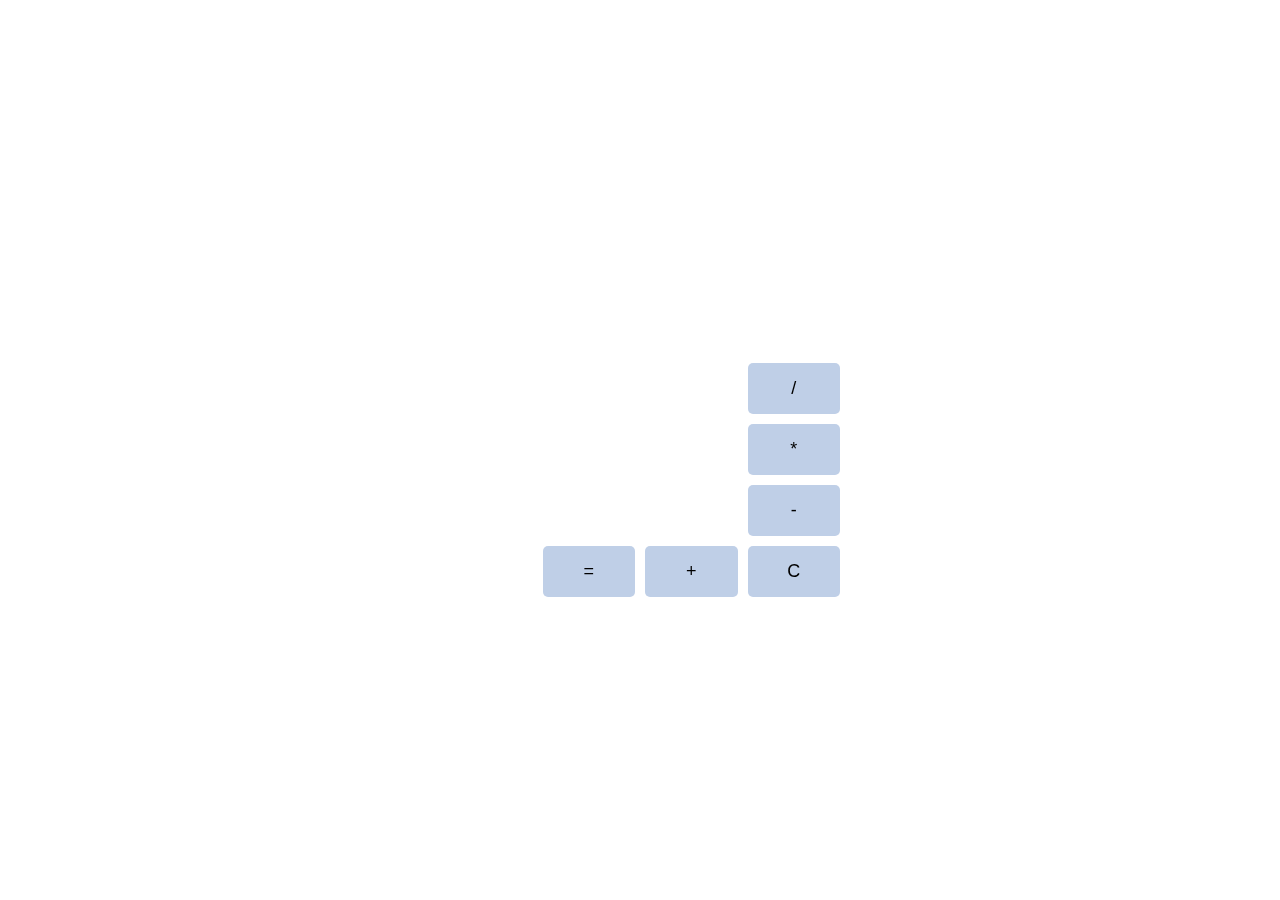
<file: oasis/Calculator/index.html>
<!DOCTYPE html>
<html lang="en">
<head>
    <meta charset="UTF-8">
    <meta name="viewport" content="width=device-width, initial-scale=1.0">
    <link rel="stylesheet" href="style.css">
    <title>Calculator</title>
</head>
<body>
    <div class="calculator">
        <div class="display" id="display">0</div>
        <div class="buttons">
            <button class="number" onclick="appendNumber('7')">7</button>
            <button class="number" onclick="appendNumber('8')">8</button>
            <button class="number" onclick="appendNumber('9')">9</button>
            <button class="operator" onclick="setOperator('/')">/</button>

            <button class="number" onclick="appendNumber('4')">4</button>
            <button class="number" onclick="appendNumber('5')">5</button>
            <button class="number" onclick="appendNumber('6')">6</button>
            <button class="operator" onclick="setOperator('*')">*</button>

            <button class="number" onclick="appendNumber('1')">1</button>
            <button class="number" onclick="appendNumber('2')">2</button>
            <button class="number" onclick="appendNumber('3')">3</button>
            <button class="operator" onclick="setOperator('-')">-</button>

            <button class="number" onclick="appendNumber('0')">0</button>
            <button class="operator" onclick="calculate()">=</button>
            <button class="operator" onclick="setOperator('+')">+</button>
            <button class="clear" onclick="clearDisplay()">C</button>
        </div>
    </div>

    <script src="script.js"></script>
</body>
</html>
</file>
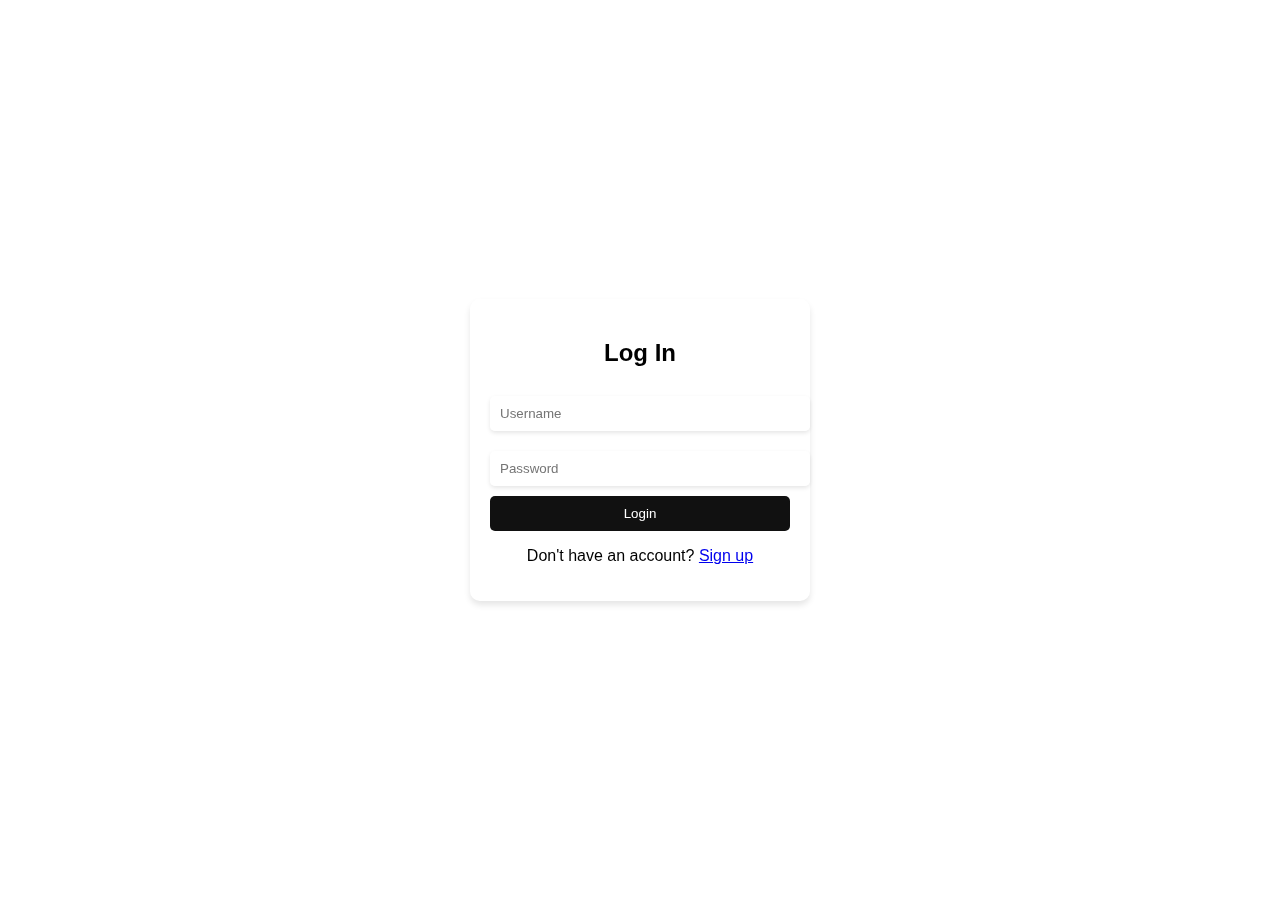
<file: oasis/Login/login.html>
<!DOCTYPE html>
<html lang="en">
<head>
    <meta charset="UTF-8">
    <meta name="viewport" content="width=device-width, initial-scale=1.0">
    <link rel="stylesheet" href="login.css">
    <title>Login/Signup Page</title>
</head>
<body>

<div class="container">
    <div id="loginContainer">
        <h2>Log In</h2>
        <form id="loginForm">
            <input type="text" placeholder="Username" required>
            <input type="password" placeholder="Password" required>
            <button type="submit">Login</button>
        </form>
        <p>Don't have an account? <a href="#" onclick="toggleForm()">Sign up</a></p>
    </div>

    <div id="signupContainer" style="display:none;">
        <h2>Sign Up</h2>
        <form id="signupForm">
            <input type="text" placeholder="Username" required>
            <input type="password" placeholder="Password" required>
            <button type="submit">Signup</button>
        </form>
        <p>Already have an account? <a href="#" onclick="toggleForm()">Login</a></p>
    </div>
</div>

<!-- Modal -->
<div id="myModal" class="modal">
    <div class="modal-content">
        <span class="close-btn" onclick="closeModal()">&times;</span>
        <p>Your message goes here!</p>
    </div>
</div>

<script src="login.js"></script>
</body>
</html>
</file>
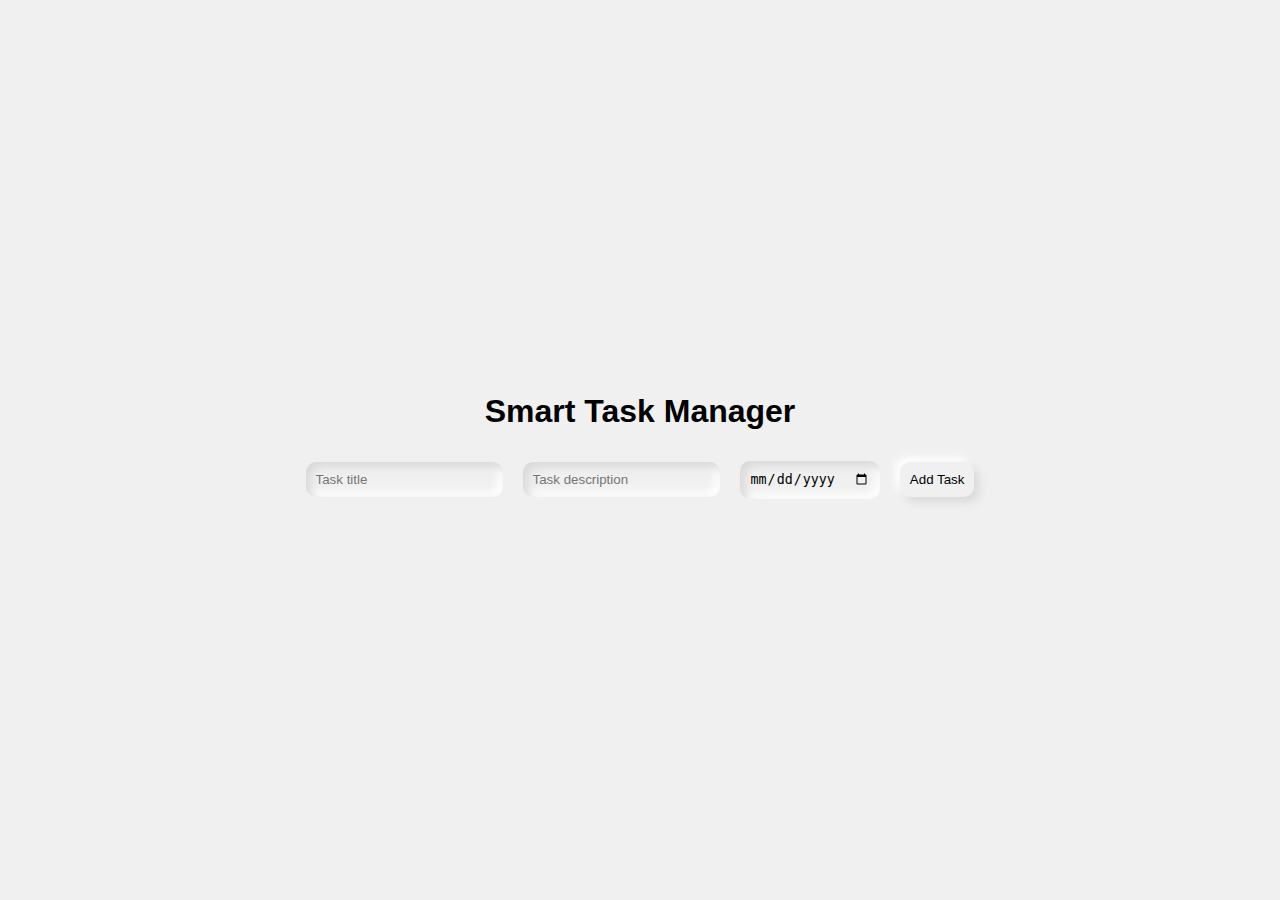
<file: oasis/Todo/todo.html>
<!DOCTYPE html>
<html lang="en">
<head>
    <meta charset="UTF-8">
    <meta name="viewport" content="width=device-width, initial-scale=1.0">
    <link rel="stylesheet" href="todo.css">
    <title>Smart Task Manager</title>
</head>
<body>
    <div class="container">
        <h1>Smart Task Manager</h1>
        <div id="taskInput">
            <input type="text" id="taskTitle" placeholder="Task title">
            <input type="text" id="taskDescription" placeholder="Task description">
            <input type="date" id="taskDueDate">
            <button onclick="addTask()">Add Task</button>
        </div>
        <ul id="taskList"></ul>
    </div>
    <div id="overlay" onclick="closePopup()"></div>
<div id="taskPopup">
    <p>Task completed!</p>
    <button onclick="completeTask()">OK</button>
</div>
    <script src="todo.js"></script>
</body>
</html>
</file>
<file: oasis/Calculator/style.css>
body {
    margin: 0;
    display: flex;
    justify-content: center;
    align-items: center;
    height: 100vh;
    background: url('https://media.istockphoto.com/id/1281517761/photo/bright-stars-and-milky-way-at-night.jpg?s=612x612&w=0&k=20&c=7shsxGLjxESVR-86oqX7AZPaPap8zlTdpPn2zlRrPyc=') center/cover;
}

.calculator {
    background: rgba(255, 255, 255, 0.1);
    border-radius: 20px;
    padding: 20px;
    width: 80%;
    max-width: 400px;
    backdrop-filter: blur(10px);
}

.display {
    font-size: 24px;
    padding: 10px;
    margin-bottom: 10px;
    border: 1px solid rgba(255, 255, 255, 0.3);
    border-radius: 5px;
    background: rgba(255, 255, 255, 0.1);
    color:#fff;
}

.buttons {
    display: grid;
    grid-template-columns: repeat(4, 1fr);
    grid-gap: 10px;
}

button {
    padding: 15px;
    font-size: 18px;
    border: none;
    border-radius: 5px;
    cursor: pointer;
}

.number {
    background: rgba(255, 255, 255, 0.1);
    color:#fff;
}

.operator, .clear {
    background: #BFCFE7;
    color: #000;
}

button:hover {
    filter: brightness(1.2);
}

/* Media Query for phones */
@media only screen and (max-width: 600px) {
    .calculator {
        width: 90%;
    }
}
</file>
<file: oasis/Login/login.css>
body {
    margin: 0;
    padding: 0;
    font-family: 'Arial', sans-serif;
    background: url('https://source.unsplash.com/random/900x700/?nature') center/cover fixed;
    display: flex;
    justify-content: center;
    align-items: center;
    height: 100vh;
}

.container {
    background: rgba(255, 255, 255, 0.1);
    backdrop-filter: blur(10px);
    border-radius: 10px;
    padding: 20px;
    box-shadow: 0 4px 6px rgba(0, 0, 0, 0.1);
    width: 300px;
    text-align: center;
}

input {
    width: 100%;
    padding: 10px;
    margin: 10px 0;
    border: none;
    border-radius: 5px;
    background: rgba(255, 255, 255, 0.7);
    box-shadow: 0 2px 4px rgba(0, 0, 0, 0.1);
}

button {
    width: 100%;
    padding: 10px;
    border: none;
    border-radius: 5px;
    background: #111;
    color: white;
    cursor: pointer;
}

button:hover {
    background: #444;
}

/* Modal Styles */
.modal {
    display: none;
    position: fixed;
    top: 0;
    left: 0;
    width: 100%;
    height: 100%;
    background: rgba(0, 0, 0, 0.5);
    justify-content: center;
    align-items: center;
}

.modal-content {
    background: white;
    padding: 20px;
    border-radius: 5px;
    box-shadow: 0 4px 6px rgba(0, 0, 0, 0.1);
    text-align: center;
}

.close-btn {
    cursor: pointer;
    font-weight: bold;
    color: #333;
}
</file>
<file: oasis/Todo/todo.css>
body {
    font-family: Arial, sans-serif;
    margin: 0;
    padding: 0;
    display: flex;
    justify-content: center;
    align-items: center;
    height: 100vh;
    background-color: #f0f0f0;
}

.container {
    text-align: center;
}

#taskInput {
    margin-bottom: 20px;
    display: flex;
    align-items: center;
}

input {
    margin: 10px;
    padding: 10px;
    border: none;
    background-color: #f0f0f0;
    border-radius: 10px;
    box-shadow: inset 5px 5px 10px #d9d9d9,
                inset -5px -5px 10px #ffffff;
}

button {
    margin: 10px;
    padding: 10px;
    border: none;
    background-color: #f0f0f0;
    border-radius: 10px;
    box-shadow: 5px 5px 10px #d9d9d9,
                -5px -5px 10px #ffffff;
    cursor: pointer;
}

ul {
    list-style: none;
    padding: 0;
}

li {
    margin-bottom: 10px;
    background-color: #f0f0f0;
    padding: 15px;
    border-radius: 15px;
    box-shadow: 5px 5px 10px #d9d9d9,
                -5px -5px 10px #ffffff;
    display: flex;
    justify-content: space-between;
    align-items: center;
    width: 100%;
}

.completed {
    text-decoration: line-through;
    color: #8f8f8f;
}

#taskPopup {
    display: none;
    position: fixed;
    top: 50%;
    left: 50%;
    transform: translate(-50%, -50%);
    padding: 20px;
    background-color: #fff;
    border-radius: 10px;
    box-shadow: 0 0 10px rgba(0, 0, 0, 0.2);
}

#overlay {
    display: none;
    position: fixed;
    top: 0;
    left: 0;
    width: 100%;
    height: 100%;
    background-color: rgba(0, 0, 0, 0.5);
}

/* Responsive styles */
@media (min-width: 600px) {
    #taskInput {
        flex-wrap: nowrap;
    }

    input {
        width: auto;
    }
}
</file>
